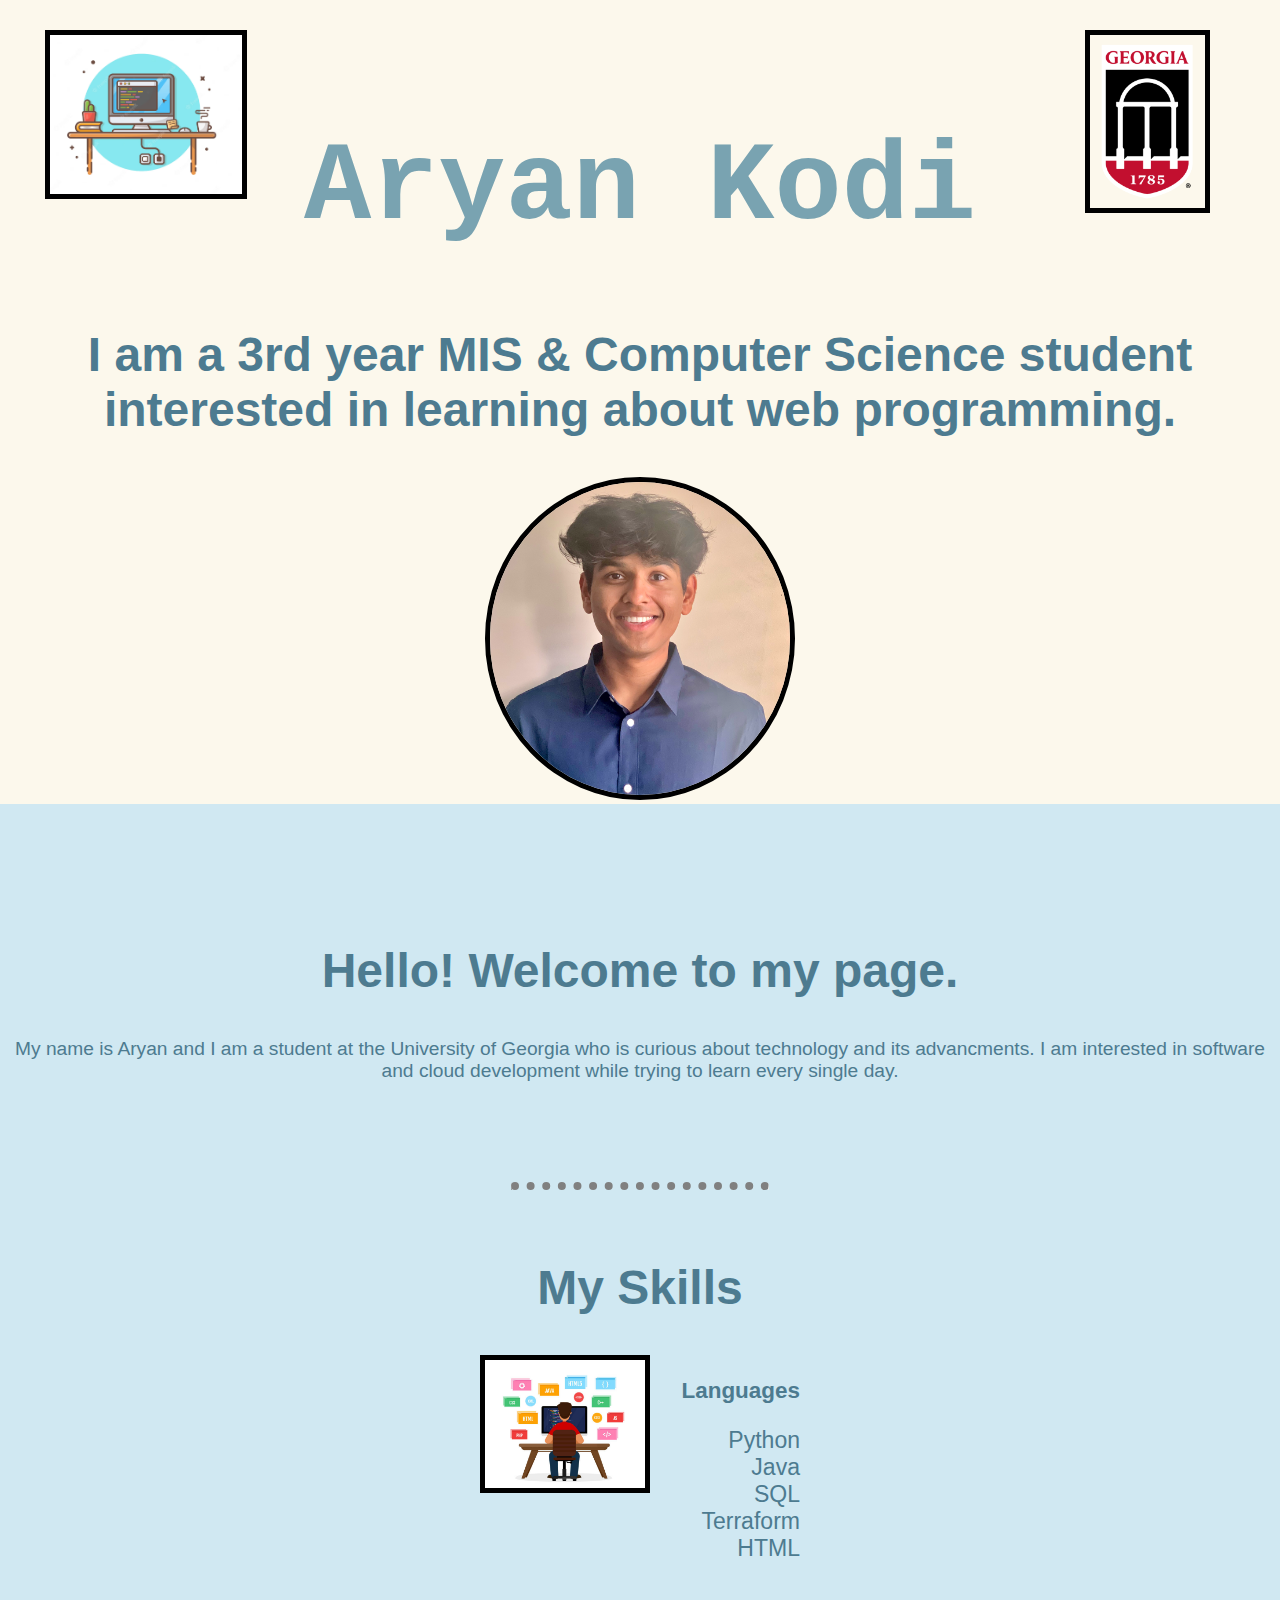
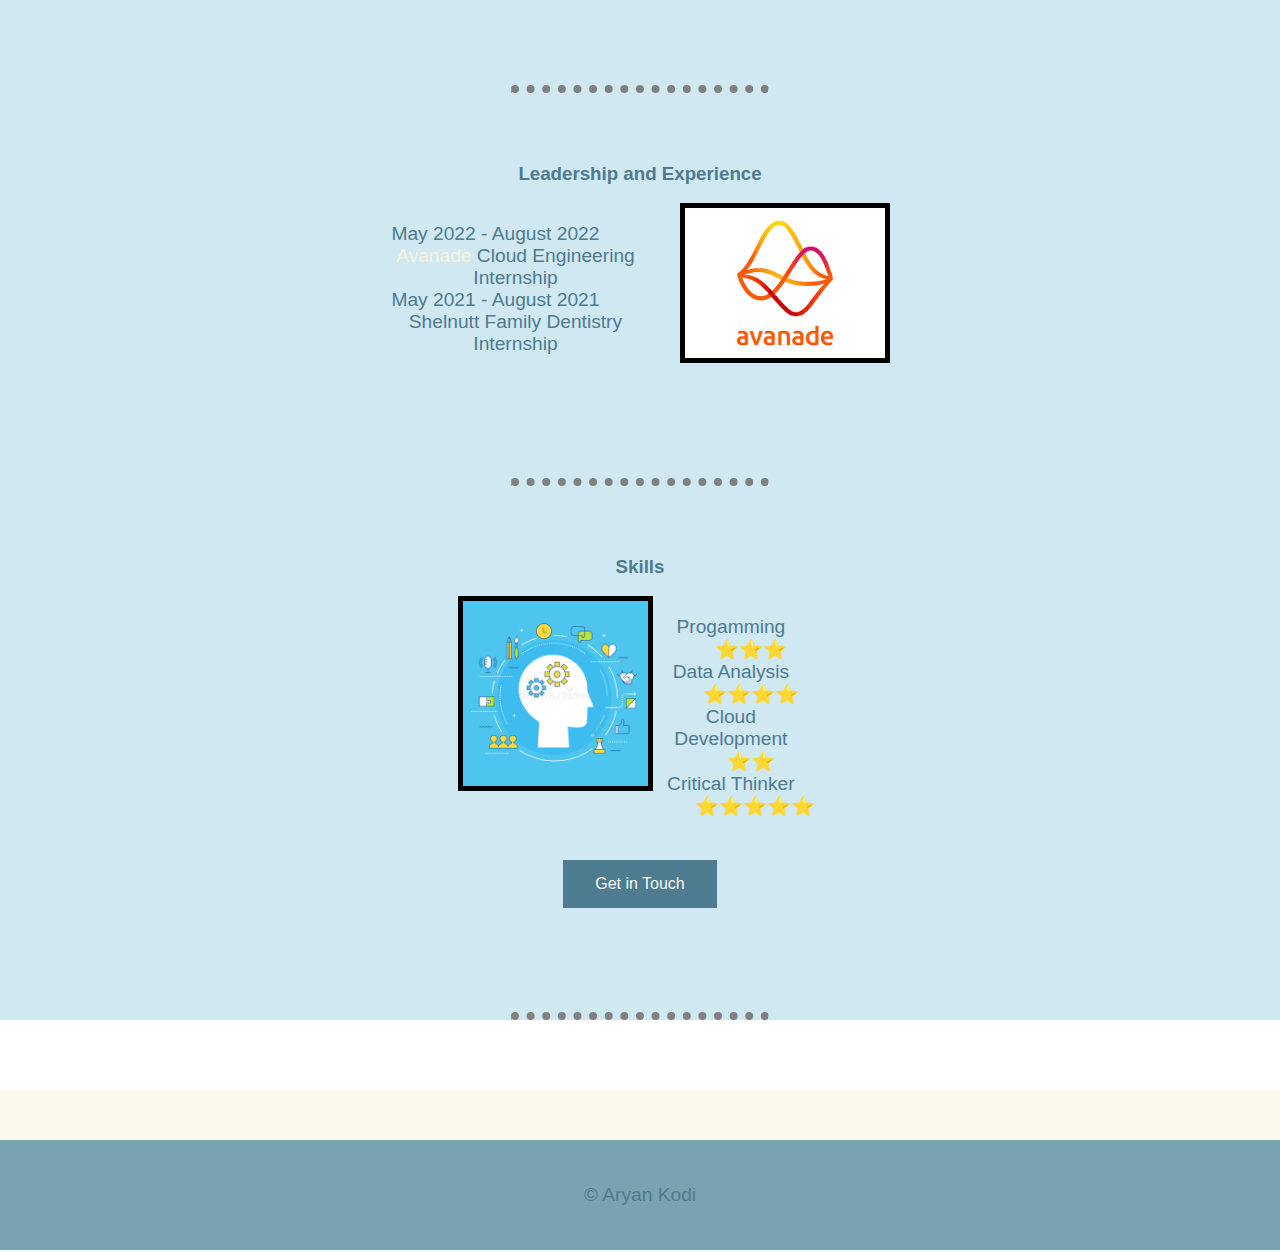
<file: index.html>
<!DOCTYPE html>
<html lang="en">
<head>
    <meta charset="UTF-8">
    <meta http-equiv="X-UA-Compatible" content="IE=edge">
    <meta name="viewport" content="width=device-width, initial-scale=1.0">
    <link rel="stylesheet" href="css/style.css">
    <title>Aryan Kodi</title>
</head>
<body>
    <div class="top">
    <h1>Aryan Kodi</h1>
    <h2>I am a 3rd year MIS & Computer Science student interested in learning about web programming.</h2>
    <img src="images/aryanheadshot 2.png" alt="My Headshot" width="300px" class="aryan"> 
    <img src="images/Screen Shot 2023-01-30 at 4.33.13 PM.png" alt="student" width="150px" class="image1">
    <img src="images/UGA_logo_TopShield_FC_MARCM-768x1151.png" alt="uga" width="150px" class="image2">
    
    </div>
    <div class="mid">
    <h2>Hello! Welcome to my page.</h2>
    <p>My name is Aryan and I am a student at the University of Georgia who is curious about technology
        and its advancments. I am interested in software and cloud development while trying to learn every single day.
    </p>
    <hr>
    <h2>My Skills</h2>
    <div class="language">
    <div class="column left"><img src="images/lang.jpg" alt="cs" width="150px" class="cs"></div>
    <div class="column right"><h3>Languages</h3>
    <ul>
        <li>Python</li>
        <li>Java</li>
        <li>SQL</li>
        <li>Terraform</li>
        <li>HTML</li>
    </ul>
    </div>
    </div>
    <hr>
    <h3>Leadership and Experience</h3>
    <div class="leader">
    <div class="leader left">
    <dl>
        <dt>May 2022 - August 2022</dt>
        <dd><a href="https://www.avanade.com/en" target="_blank">Avanade</a> Cloud Engineering Internship</dd>
        <dt>May 2021 - August 2021</dt>
        <dd>Shelnutt Family Dentistry Internship</dd>
    </dl>
    </div>
    <div class="leader rightt"><img src="images/download.png" alt="internship" width="200px" class="internship"></div>
    </div>
    <hr>
    <h3>Skills</h3>
    <div class="skills">
    <div class="skills leftt"><img src="images/skills.jpg" alt="skills" width="185px" class="skill-img"></div>
    <div class="skills righttt">
    <dl>
        <dt>Progamming</dt>
        <dd>⭐️⭐️⭐️</dd>
        <dt>Data Analysis</dt>
        <dd>⭐️⭐️⭐️⭐️</dd>
        <dt>Cloud Development</dt>
        <dd>⭐️⭐️</dd>
        <dt>Critical Thinker</dt>
        <dd>⭐️⭐️⭐️⭐️⭐️</dd>
    </dl>
    </div>
    </div>
    <br>
    <h3><a href="contact.html"><button class="button">Get in Touch</button></a></h3>
    <hr>

    </div>
    <div class= "bottom">
    <p>&copy; Aryan Kodi</p>
    </div>
    
</body>
</html>
</file>
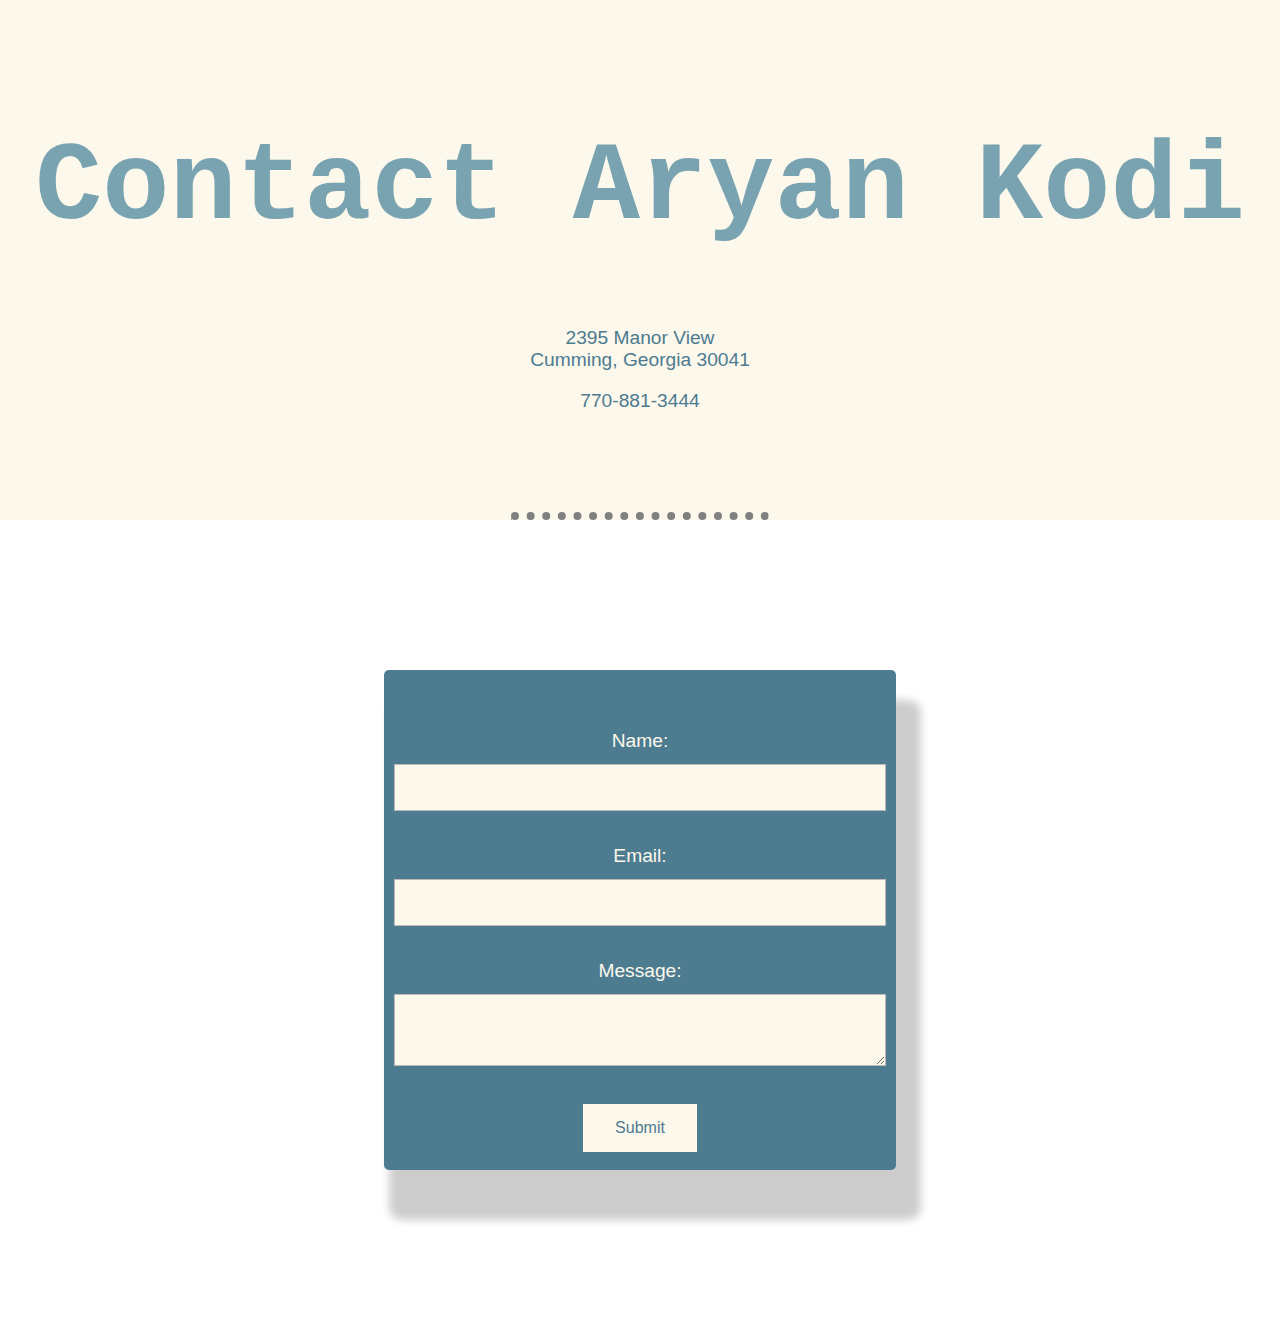
<file: contact.html>
<!DOCTYPE html>
<html lang="en">
<head>
    <meta charset="UTF-8">
    <meta http-equiv="X-UA-Compatible" content="IE=edge">
    <meta name="viewport" content="width=device-width, initial-scale=1.0">
    <title>Contact Aryan_Kodi</title>
    <link rel="stylesheet", href="css/style.css">
</head>
<body>
    <div class="first">
    <h1>Contact Aryan Kodi</h1>
    <p>2395 Manor View<br> Cumming, Georgia 30041</p>
    <p>770-881-3444</p>
   
    <hr>
   
    </div>
    
    <div class="card">
    <form action="mailto:sk75314@uga.edu" method="post">
        <label>Name:</label>
        <input type="text" name="name"><br>
        <label>Email:</label>
        <input type="email" name="email"><br>
        <label>Message:</label>
        <textarea rows="2" cols="20" name="message"></textarea><br>
        <button type="submit" class="button2">Submit</button>
    </form>
    </div>
</body>
</html>
</file>
<file: css/style.css>
body {
    margin: 0;
    text-align: center;
}

.top {
    background-color: #FCF8EC;
    padding: 50px 0 0 0;
    position: relative;
    
}

.mid {
    background-color:  #D0E8F2;
    padding: 100px 0 0 0;
    position: relative;
}

.bottom {
    background-color: #79A3B1;
    padding: 25px;
    position: relative;
    text-align: center;
    border-top:#FCF8EC 50px solid;
    margin: auto;
    
}

h1 {
    font-family: 'Source Code Pro', monospace;
    color: #79A3B1;
    font-size: 7em;
    
}

h2 {
    font-family: 'Exo 2', sans-serif;
    color:#4d7b90;
    font-size: 3em;
  
} 

h3 {
    font-family: 'Josefin Sans', sans-serif;
    color:#4d7b90;
    
}

a:link {
    color:beige;
    background-color: transparent;
    text-decoration: none;
}

a:visited {
    color:lightcoral;
    text-decoration: none;

}

a:hover {
    color:antiquewhite;
    text-decoration: none;
}

.image1 {
    position: absolute;
    top: 30px;
    left: 45px;
    width: 15%;
    border: 5px solid;
}

.image2 {
    position: absolute;
    top: 30px;
    right: 70px;
    width: 9%;
    border: 5px solid;
}

.button {
    background-color:#4d7b90;
    border: none;
    padding: 15px 32px;
    text-align: center;
    text-decoration: none;
    display: inline-block;
    font-size: 16px;
    margin: 4px 2px;
    cursor: pointer;
    color:#FCF8EC;
    font-family: 'Josefin Sans', sans-serif;
    
}

hr {
    border-top: dotted grey 8px;
    border-bottom: none;
    width: 20%;
    margin: 100px auto 70px auto;
}

.left {
    float: left;
    width: 50%;
    
    margin: 0 auto;
    
}

.language {
    margin: 0 auto;
    width: 50%;
    
}

.right {
    width: 50%;
    text-align: right;
    margin: 0 auto;
    font-size: larger;
    color:#4d7b90;
    font-family: 'Exo 2', sans-serif;
    
}

.column {
   display: inline-block;
   
}

ul {
    list-style: none;
    text-align: right;
    font-size:larger;
    font-family: 'Exo 2', sans-serif;
    color:#4d7b90;
}

.cs {
    width: 12.5%;
    border: 5px solid;
    position: absolute;
    
}

.clear {
    clear: both;
}


.leader {
    display: inline-block;
}

dl {
    list-style: none;
    font-size: larger;
    font-family: 'Exo 2', sans-serif;
    color:#4d7b90;
    text-align: center; 
}

p {
    font-family: 'Exo 2', sans-serif;
    color:#4d7b90;
    font-size:larger;
}

.internship {
    border: 5px solid black;

}

.rightt {
    width: 50%;
    float: right;
}

.skills {
    display: inline-block;
}

.leftt {
    width: 50%;
    float: left;
}

.righttt {
    text-align: right;
    width: 42%;
}

.skill-img {
    border: 5px solid black;
}


.aryan {
    border: 5px solid black;
    border-radius: 50%;
}


.first {
    background-color: #FCF8EC;
    position: relative;
    padding: 50px 0 0 0;
    margin: 0 0 0 0;
}

.card {
    background-color:#4d7b90;
    position: relative;
    padding-top: 500px;
    margin: 150px auto;
    /* padding-bottom: 400px; */
    box-shadow: 15px 40px 8px 10px rgba(0,0,0,0.2);
    transition: 0.3s;
    width: 40%;
    border-radius: 5px;
    text-align: center;
    
}
input, textarea {
    border: 1px solid rgba(146,144,144,.6);
    background-color:#FCF8EC;
    padding: 15px;
    width: 90%;
    margin: 12px auto;
    display: block;
}

textarea {
    min-height: 40px;
}
form {
    width: 100%;
    top: 60px;
    position: absolute;
    font-family: 'Exo 2', sans-serif;
    font-size: larger;
    color:#FCF8EC;
}


.button2 {
    background-color:#FCF8EC;
    border: none;
    padding: 15px 32px;
    text-align: center;
    text-decoration: none;
    display: inline-block;
    font-size: 16px;
    margin: 4px 2px;
    cursor: pointer;
    color:#4d7b90;
    font-family: 'Josefin Sans', sans-serif;
    
}
</file>
